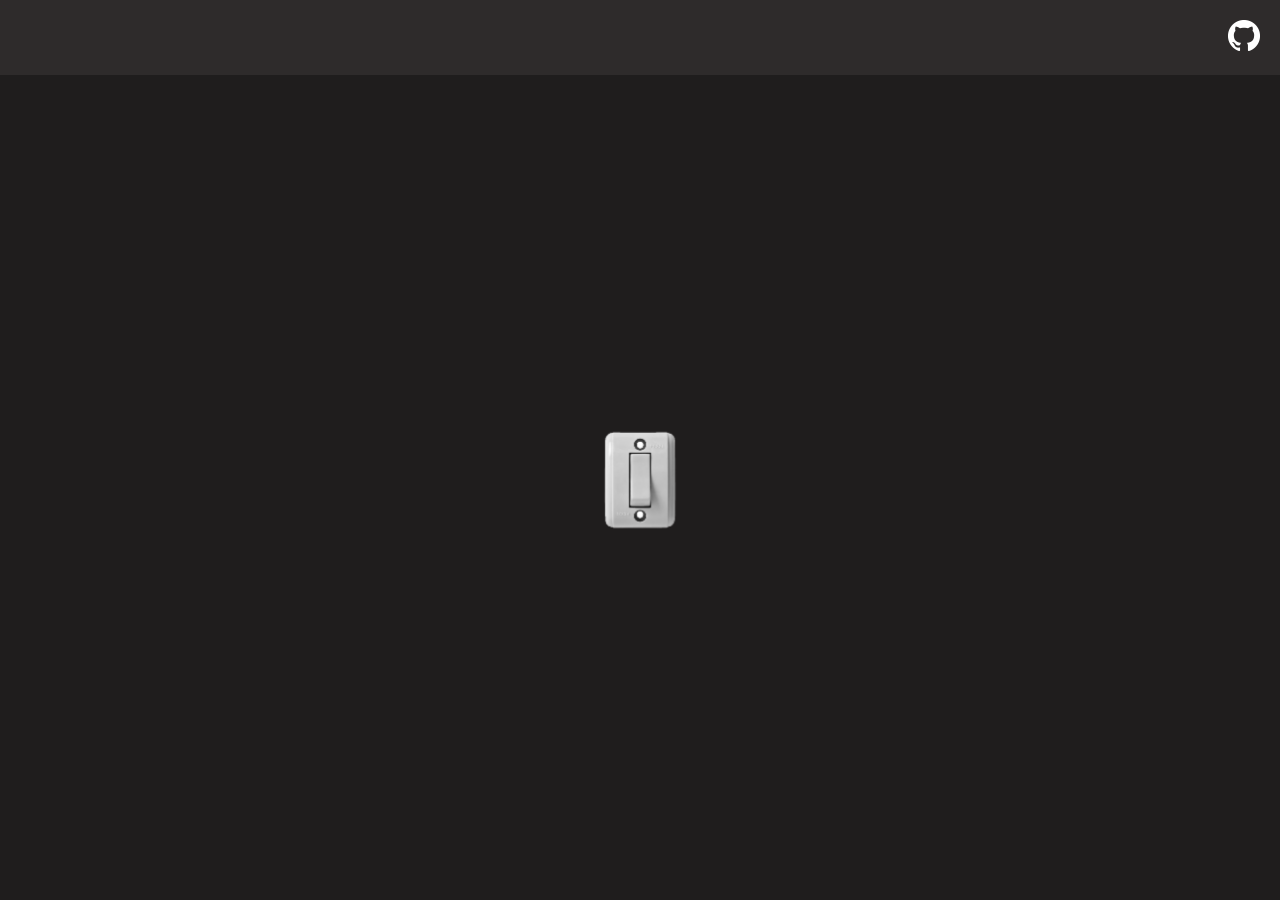
<file: index.html>
<!DOCTYPE html>
<html lang="en">

<head>
    <meta charset="UTF-8">
    <meta http-equiv="X-UA-Compatible" content="IE=edge">
    <meta name="viewport" content="width=device-width, initial-scale=1.0">
    <title>Bom dia grupo</title>
    <link rel="stylesheet" href="./assets/style.css">
    <script src="./assets/index.js"></script>
</head>

<body>
    <header class="header">
        <a href="./index.html"></a>
        <ul class="menu">
            <li><a href="https://github.com/samuelp88"><img class="social" src="./assets/images/githublight.png"
                        height="32px" width="32px"></a>
            </li>
        </ul>
    </header>

    <div class="corpo">
        <img id="image" src="./assets/images/int-sobrepor-simples-1-ts-branco-201-1-pezzi-1282.png" usemap="#image-map">

        <map id="map" name="image-map">
            <area class="butt-on" onclick="window.changeState()" target="" alt="button" title="button" coords="373,200,282,434" shape="rect">
        </map>
    </div>

    <canvas class="canvas" id="canvas" width="1400px" height="715px"></canvas>




</body>

</html>
</file>
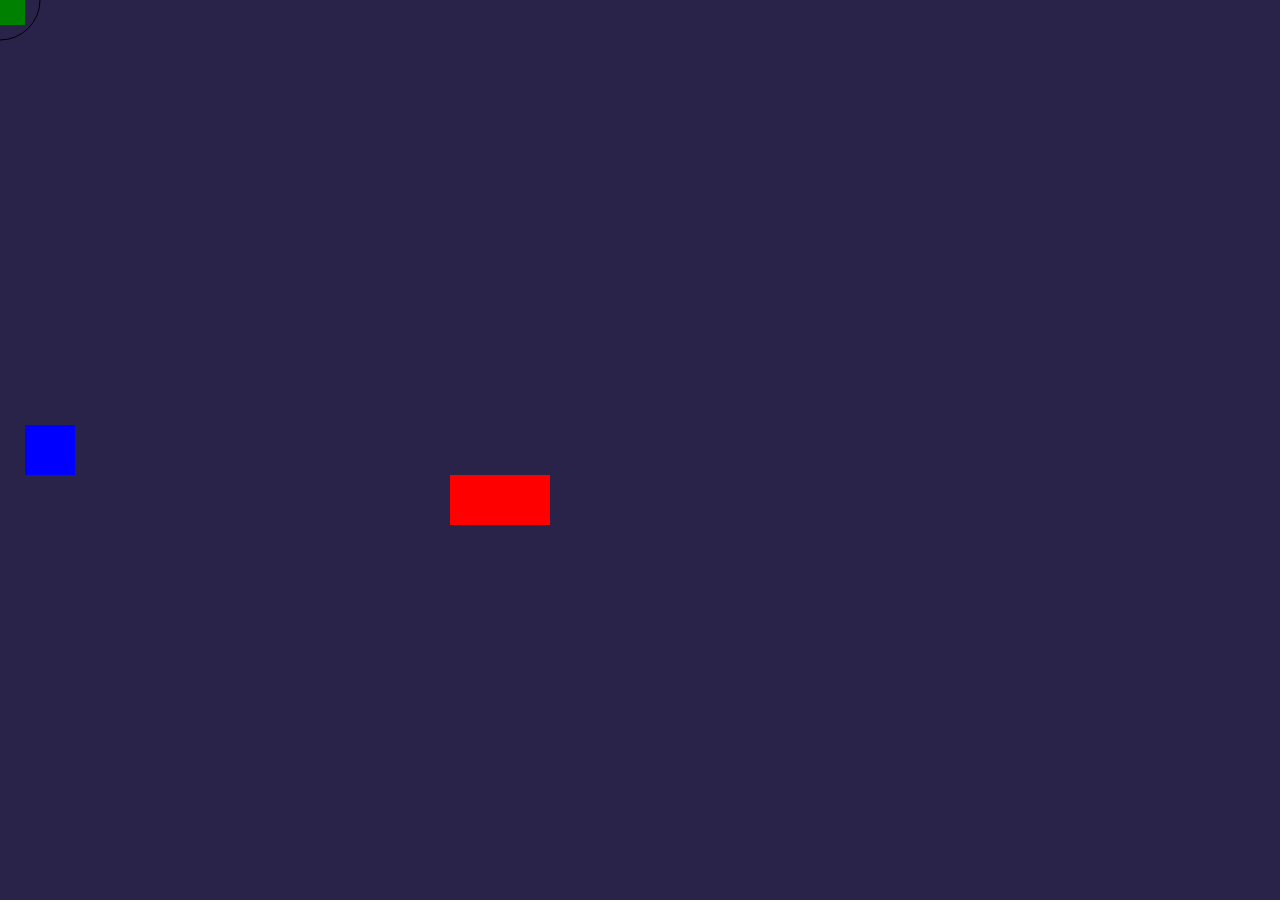
<file: practice/EnigneJS/index.html>
<!DOCTYPE html>
<html lang="pt-br">
<head>
    <script src="index.js"></script>
    <script src="EnigneJS.js"></script>
    <meta charset="UTF-8">
    <meta http-equiv="X-UA-Compatible" content="IE=edge">
    <meta name="viewport" content="width=device-width, initial-scale=1.0">
    <link rel="stylesheet" href="index.css">
    <title>Document</title>
</head>
<body>
    <canvas id="screen" onload=""></canvas>
</body>
</html>
</file>
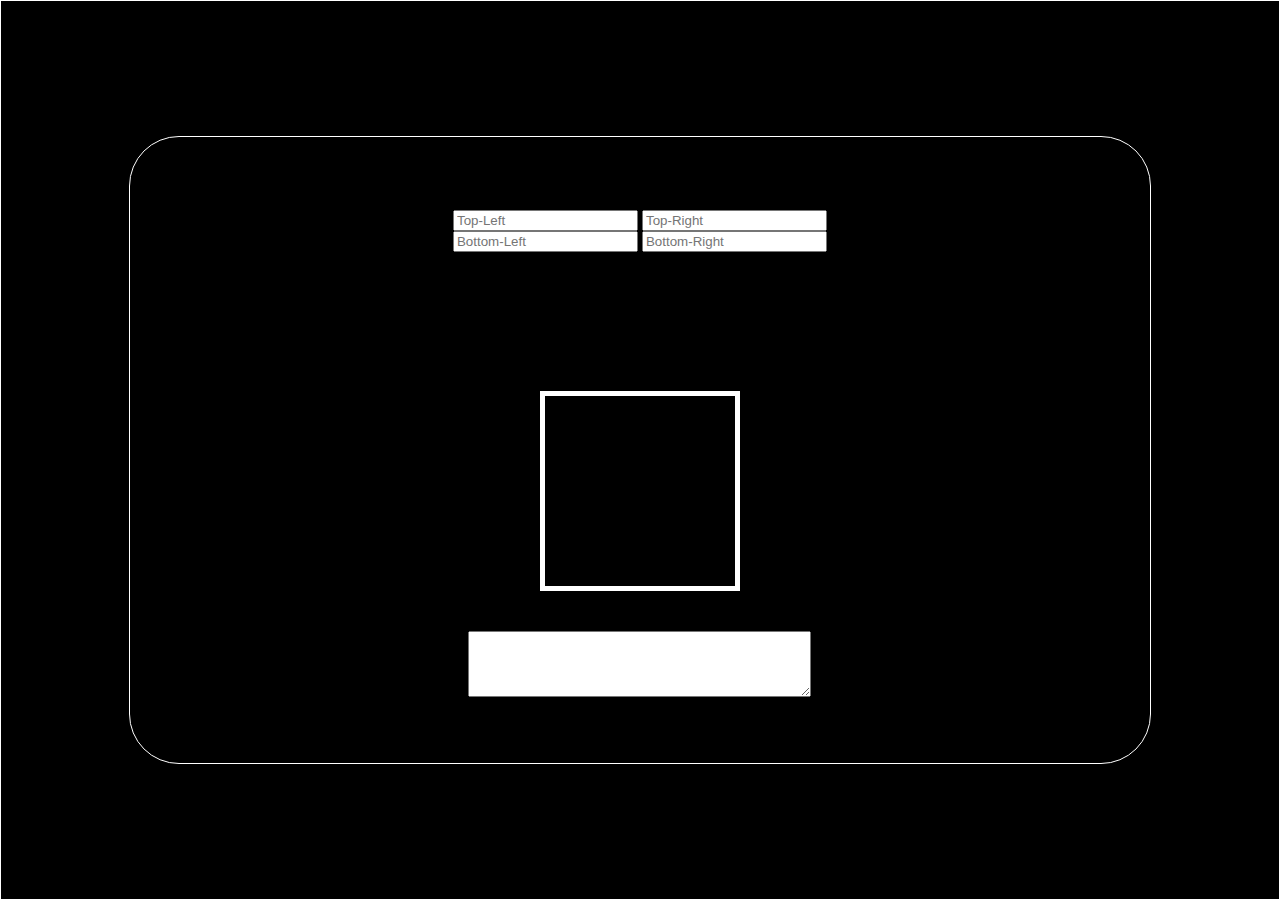
<file: border-radius-previewer.html>
<!DOCTYPE html>
<html lang="pt-br">

<head>
    <meta charset="UTF-8">
    <meta http-equiv="X-UA-Compatible" content="IE=edge">
    <meta name="viewport" content="width=device-width, initial-scale=1.0">
    <title>Border-radius</title>
    <link rel="stylesheet" href="./practice/border-radius previewer/style.css">
    <script src="./practice/border-radius previewer/index.js"></script>
</head>

<body onload="onload();">
    <div class="flex-body">
        <div class="main-body">
            <div class="upper-body">
                <div class="top-inputs">
                    <input type="text" placeholder="Top-Left" id="1">
                    <input type="text" placeholder="Top-Right" id="2">
                </div>
                <div class="bottom-inputs">
                    <input type="text" placeholder="Bottom-Left" id="3">
                    <input type="text" placeholder="Bottom-Right" id="4">
                </div>
            </div>
            <div class="lower-body">
                <div class="demo" style="border-radius: 0px 0px 0px 0px;" id="demo"></div>
                <textarea id="output" name="output" rows="4" cols="40"></textarea>
            </div>
        </div>
    </div>

    </div>

</body>

</html>
</file>
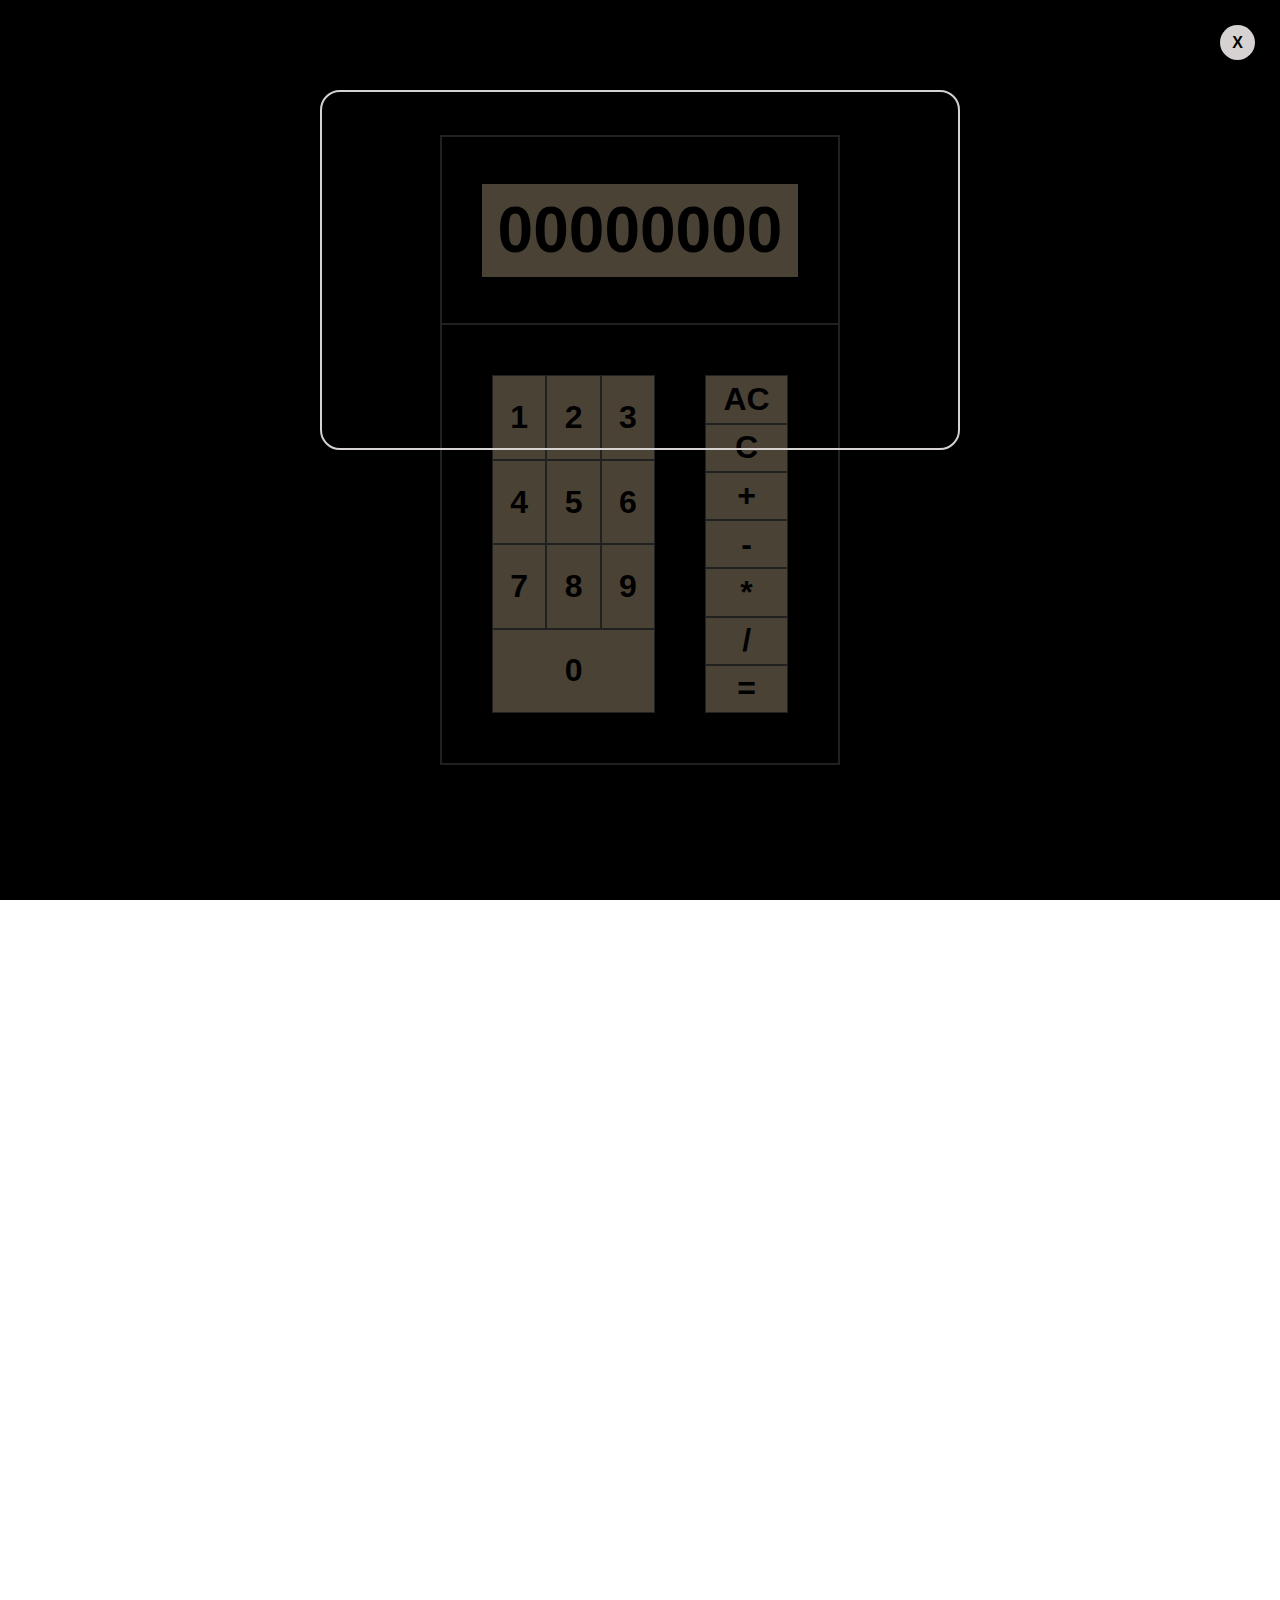
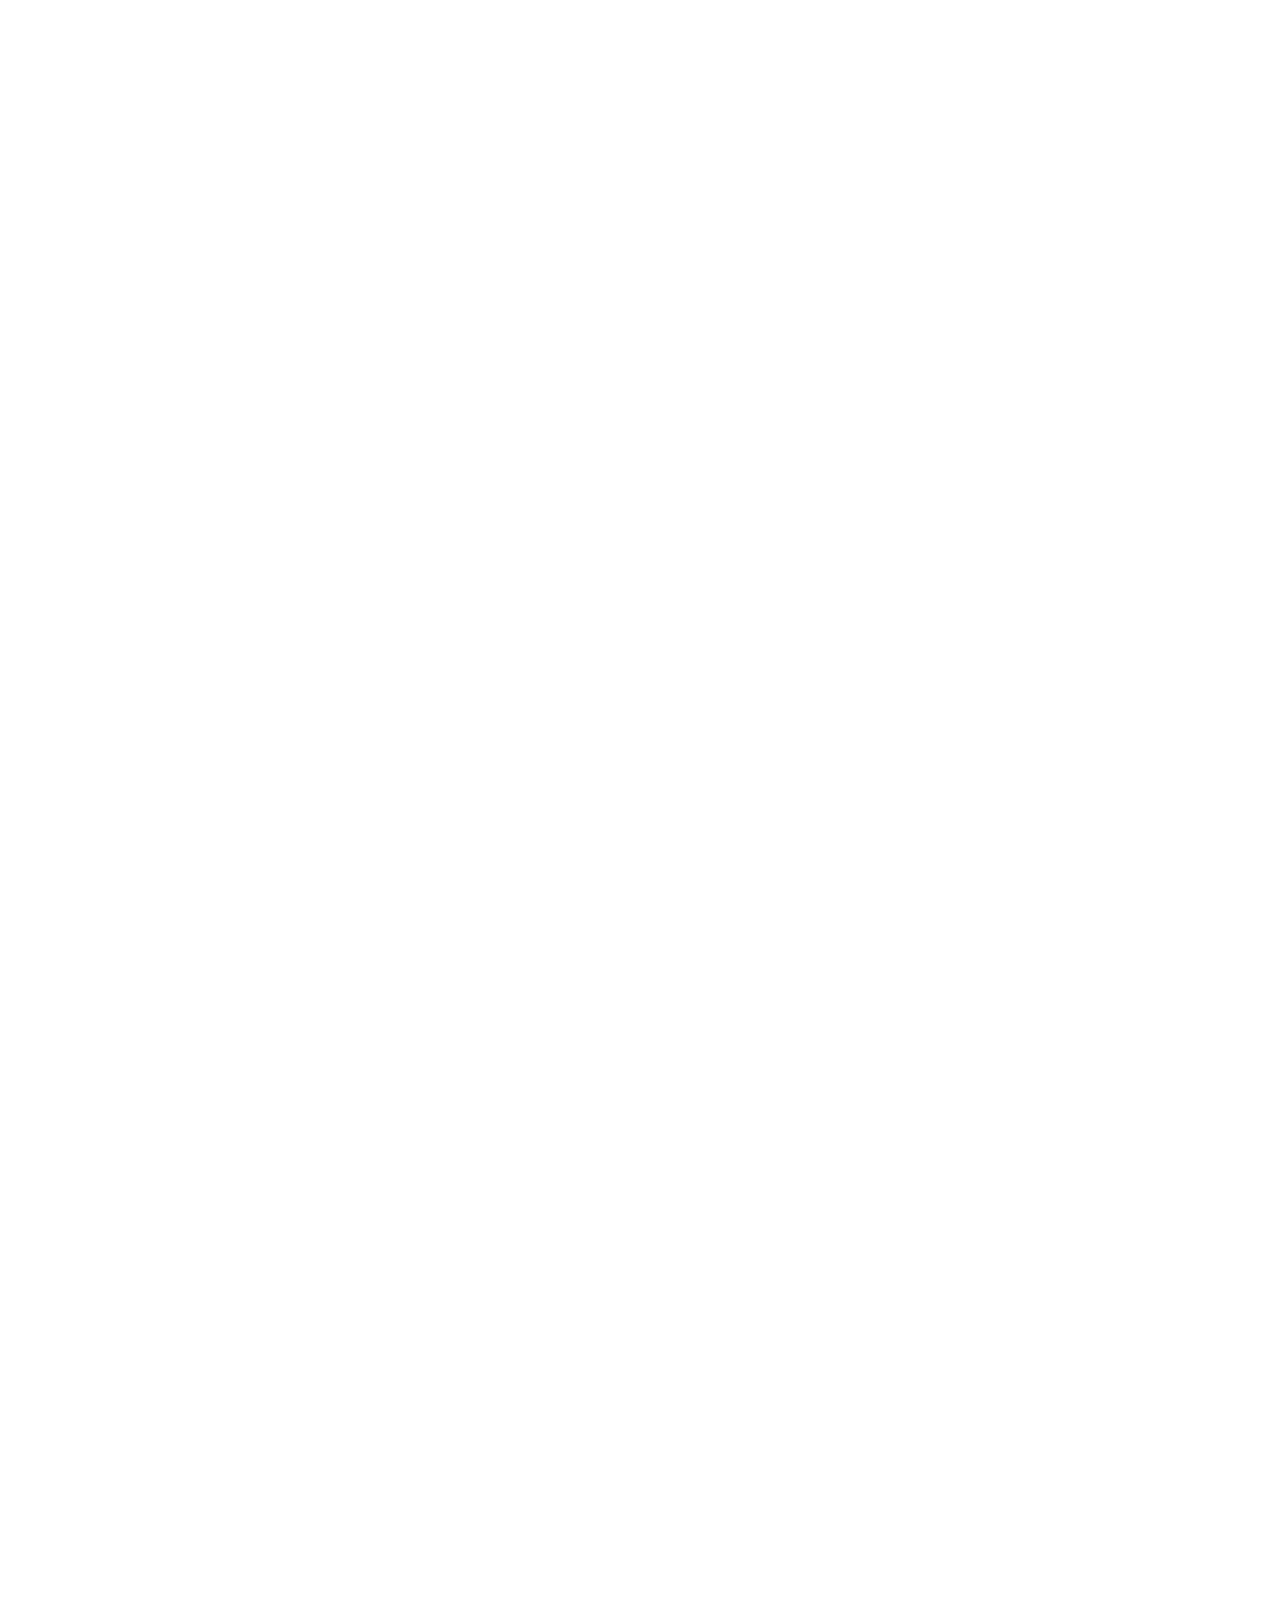
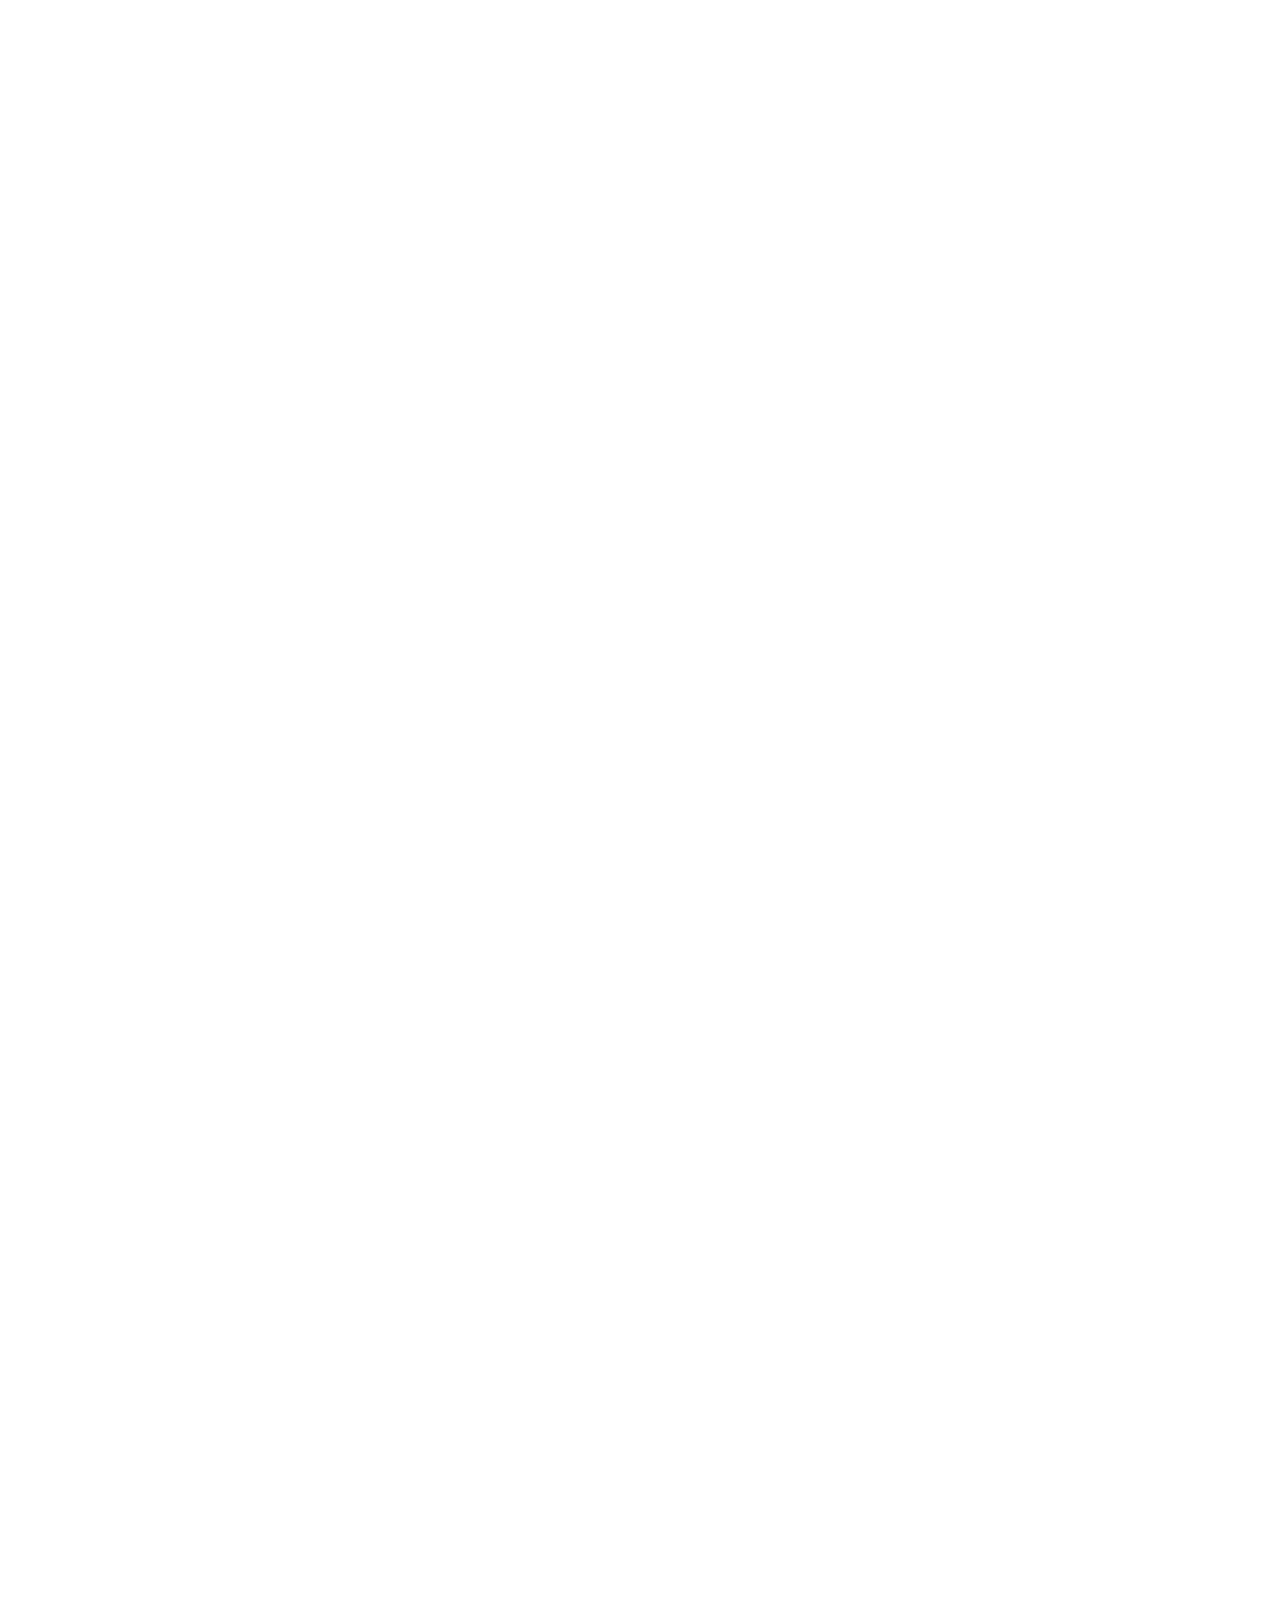
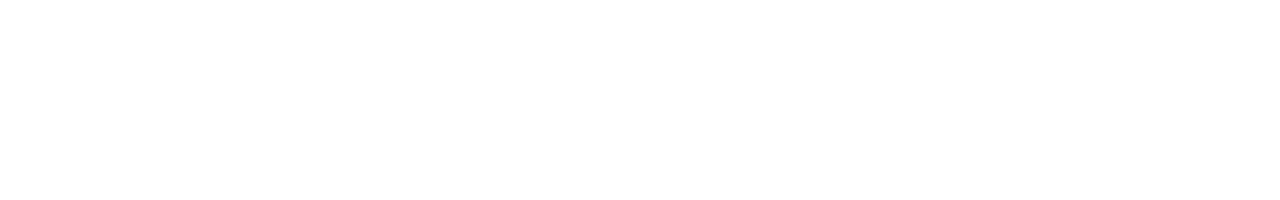
<file: calculator.html>
<!DOCTYPE html>
<html lang="pt-br">

<head>
    <meta charset="UTF-8">
    <meta http-equiv="X-UA-Compatible" content="IE=edge">
    <meta name="viewport" content="width=device-width, initial-scale=1.0">
    <title>Calculator</title>
    <link rel="stylesheet" href="./practice/calculator/style.css">
    <script src="./practice/calculator/index.js"></script>
</head>

<body onload="onload();">
    <div id="popup" style="position: fixed;width: 100%;height: 100%;z-index: 999;">
        <div style="background-color: rgba(0, 0, 0, 0.7);width: 100%;height: 100%;z-index: 999;" ></div>
            <embed onclick="document.getElementById('popup').remove();"style="position: fixed;border: 2px solid rgb(214, 210, 210);left: 50%;top: 10%;margin-left: -320px;border-radius: 20px;width: 640px;height: 360px;z-index: 999;"src="https://www.youtube.com/embed/fJ9rUzIMcZQ?autoplay=1&mute=1"
            width="400" height="400" title="Youtube Video">
            <div onclick="document.getElementById('popup').remove()"id="popup-closer" style="user-select: none;cursor: pointer;display: flex; align-items: center; justify-content: center; font-weight:900; position:fixed; width: 35px; height: 35px; border-radius: 50%; background-color: rgb(214, 210, 210);  font-family: 'Helvetica', 'Arial', sans-serif; z-index: 999; top: 25px; right: 25px;">X</div>
    </div>
    <div class="flex-body">
        <div class="main-body">
            <div class="upper-body">
                <div class="display" id="display">00000000</div>
            </div>
            <div class="lower-body">
                <div class="number-buttons">
                    <div class="line">
                        <div onclick="outFunctions.updateDisplay(this.innerHTML)" class="button">1</div>
                        <div onclick="outFunctions.updateDisplay(this.innerHTML)" class="button">2</div>
                        <div onclick="outFunctions.updateDisplay(this.innerHTML)" class="button">3</div>
                    </div>
                    <div class="line">
                        <div onclick="outFunctions.updateDisplay(this.innerHTML)" class="button">4</div>
                        <div onclick="outFunctions.updateDisplay(this.innerHTML)" class="button">5</div>
                        <div onclick="outFunctions.updateDisplay(this.innerHTML)" class="button">6</div>
                    </div>
                    <div class="line">
                        <div onclick="outFunctions.updateDisplay(this.innerHTML)" class="button">7</div>
                        <div onclick="outFunctions.updateDisplay(this.innerHTML)" class="button">8</div>
                        <div onclick="outFunctions.updateDisplay(this.innerHTML)" class="button">9</div>
                    </div>
                    <div class="line">
                        <div onclick="outFunctions.updateDisplay(this.innerHTML)" class="button">0</div>
                    </div>
                </div>
                <div class="operation-buttons">
                    <div onclick="outFunctions.clearAll()" class="button">AC</div>
                    <div onclick="outFunctions.clear()" class="button">C</div>
                    <div onclick="outFunctions.updateOperator(this.innerHTML)" class="button">+</div>
                    <div onclick="outFunctions.updateOperator(this.innerHTML)" class="button">-</div>
                    <div onclick="outFunctions.updateOperator(this.innerHTML)" class="button">*</div>
                    <div onclick="outFunctions.updateOperator(this.innerHTML)" class="button">/</div>
                    <div onclick="outFunctions.solve()" class="button">=</div>
                </div>
            </div>
        </div>
    </div>

    </div>

</body>

</html>
</file>
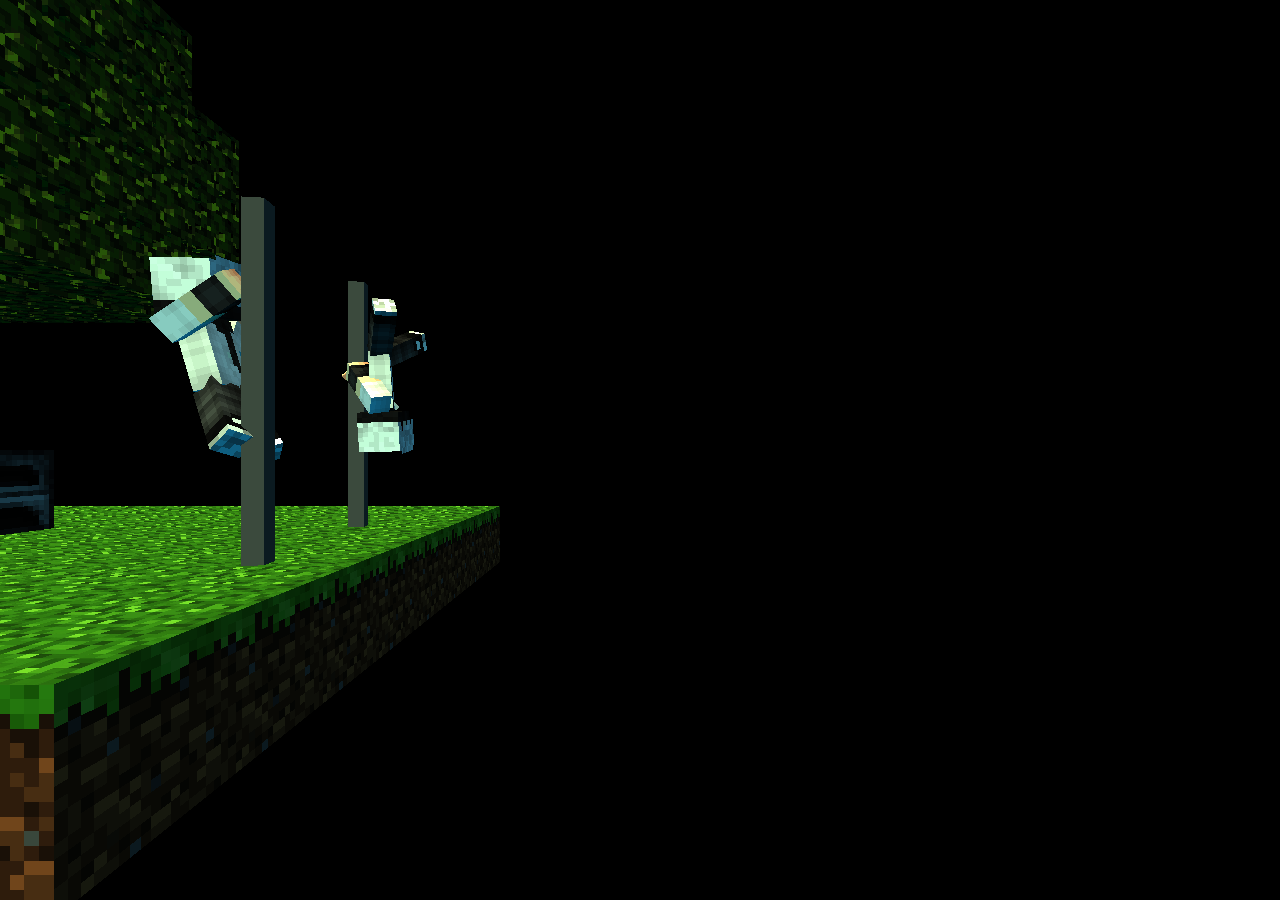
<file: cubes.html>
<!DOCTYPE html>
<html>

<head>
    <meta charset="utf-8">
    <title>Cubes</title>
    <style>
        body {
            margin: 0;
        }
    </style>
</head>

<body>
    <script src="./practice/cubes/three.js"></script>
    <script type="module" src="./practice/cubes/GLTFLoader.js"></script>
    <script type="module">
        import { GLTFLoader } from "./practice/cubes/GLTFLoader.js"
        import { OrbitControls } from "./practice/cubes/OrbitControls.js"

        let scene = new THREE.Scene();
        let camera = new THREE.PerspectiveCamera(75, window.innerWidth / window.innerHeight, 0.01, 1000)
        let renderer = new THREE.WebGLRenderer();

        //Scene
        //scene.background = new THREE.Color('#36c7f2')

        renderer.setSize(window.innerWidth, window.innerHeight);
        renderer.shadowMap.enabled = true;
        renderer.shadowMap.type = THREE.PCFSoftShadowMap;
        document.body.appendChild(renderer.domElement);

        let loader = new GLTFLoader();

        let obj;
        loader.load('./Scene.gltf', (gltf) => {
            scene.add(gltf.scene)
            obj = gltf.scene;
            animate();
        })
        let hemisphere = new THREE.HemisphereLight(0xb3e8ff, 0x00b2ff, 0.5);
        scene.add(hemisphere);

        let light = new THREE.DirectionalLight(0xFFFF99, 1);
        const helper = new THREE.DirectionalLightHelper(light, 1);
        light.castShadow = true;
        //Set up shadow properties for the light
        light.shadow.mapSize.width = 512; // default
        light.shadow.mapSize.height = 512; // default
        light.shadow.camera.near = 0.5; // default
        light.shadow.camera.far = 500; // default
        scene.add(light)

        light.position.set(0, 5, 5)


        const controls = new OrbitControls(camera, renderer.domElement);





        camera.position.set(5, 2, 10);

        obj.rotation;

        function animate() {
            requestAnimationFrame(animate);
            renderer.render(scene, camera);
        }


    </script>
</body>

</html>
</file>
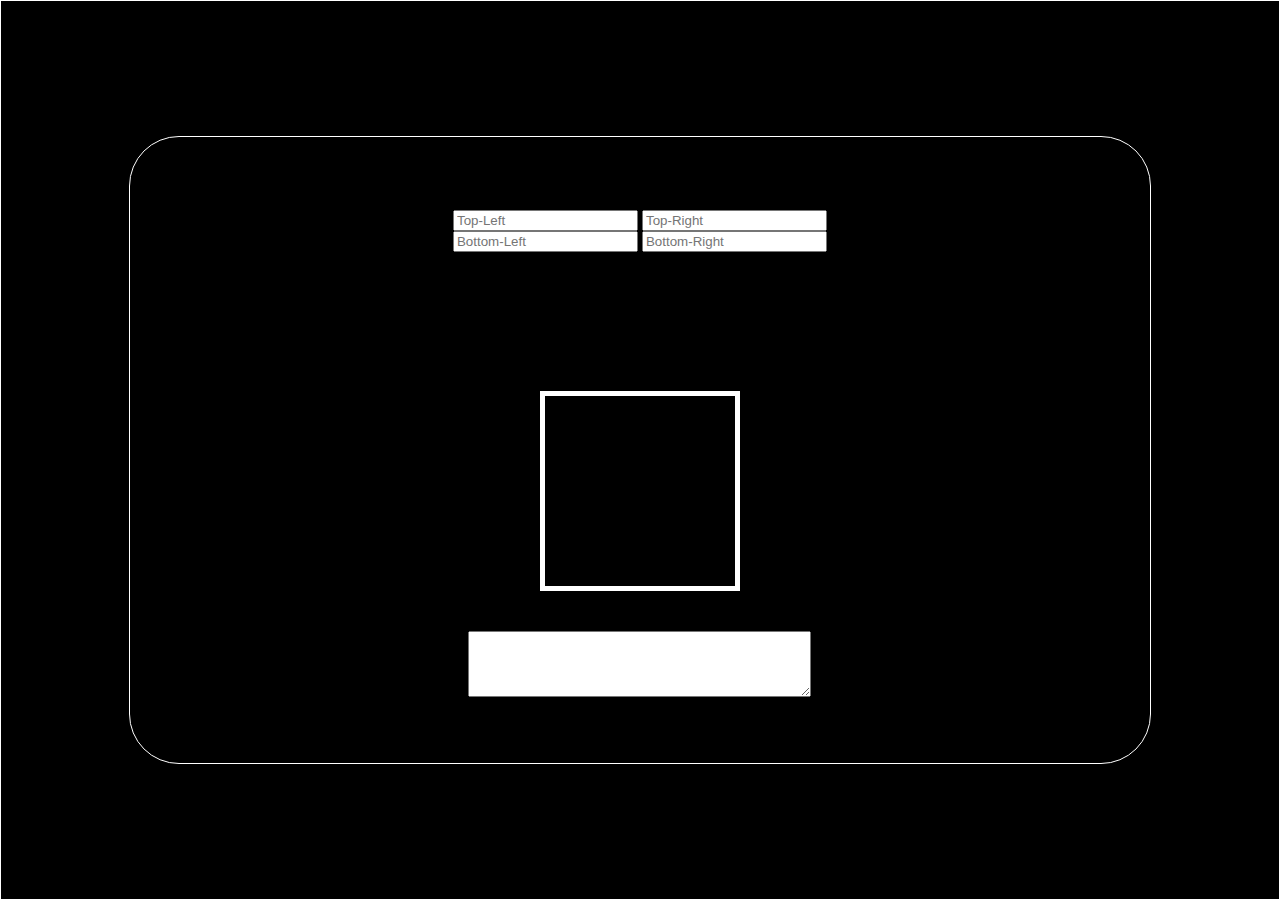
<file: practice/border-radius previewer/border-radius-previewer.html>
<!DOCTYPE html>
<html lang="pt-br">

<head>
    <meta charset="UTF-8">
    <meta http-equiv="X-UA-Compatible" content="IE=edge">
    <meta name="viewport" content="width=device-width, initial-scale=1.0">
    <title>Border-radius</title>
    <link rel="stylesheet" href="./style.css">
    <script src="./index.js"></script>
</head>

<body onload="onload();">
    <div class="flex-body">
        <div class="main-body">
            <div class="upper-body">
                <div class="top-inputs">
                    <input type="text" placeholder="Top-Left" id="1">
                    <input type="text" placeholder="Top-Right" id="2">
                </div>
                <div class="bottom-inputs">
                    <input type="text" placeholder="Bottom-Left" id="3">
                    <input type="text" placeholder="Bottom-Right" id="4">
                </div>
            </div>
            <div class="lower-body">
                <div class="demo" style="border-radius: 0px 0px 0px 0px;" id="demo"></div>
                <textarea id="output" name="output" rows="4" cols="40"></textarea>
            </div>
        </div>
    </div>

    </div>

</body>

</html>
</file>
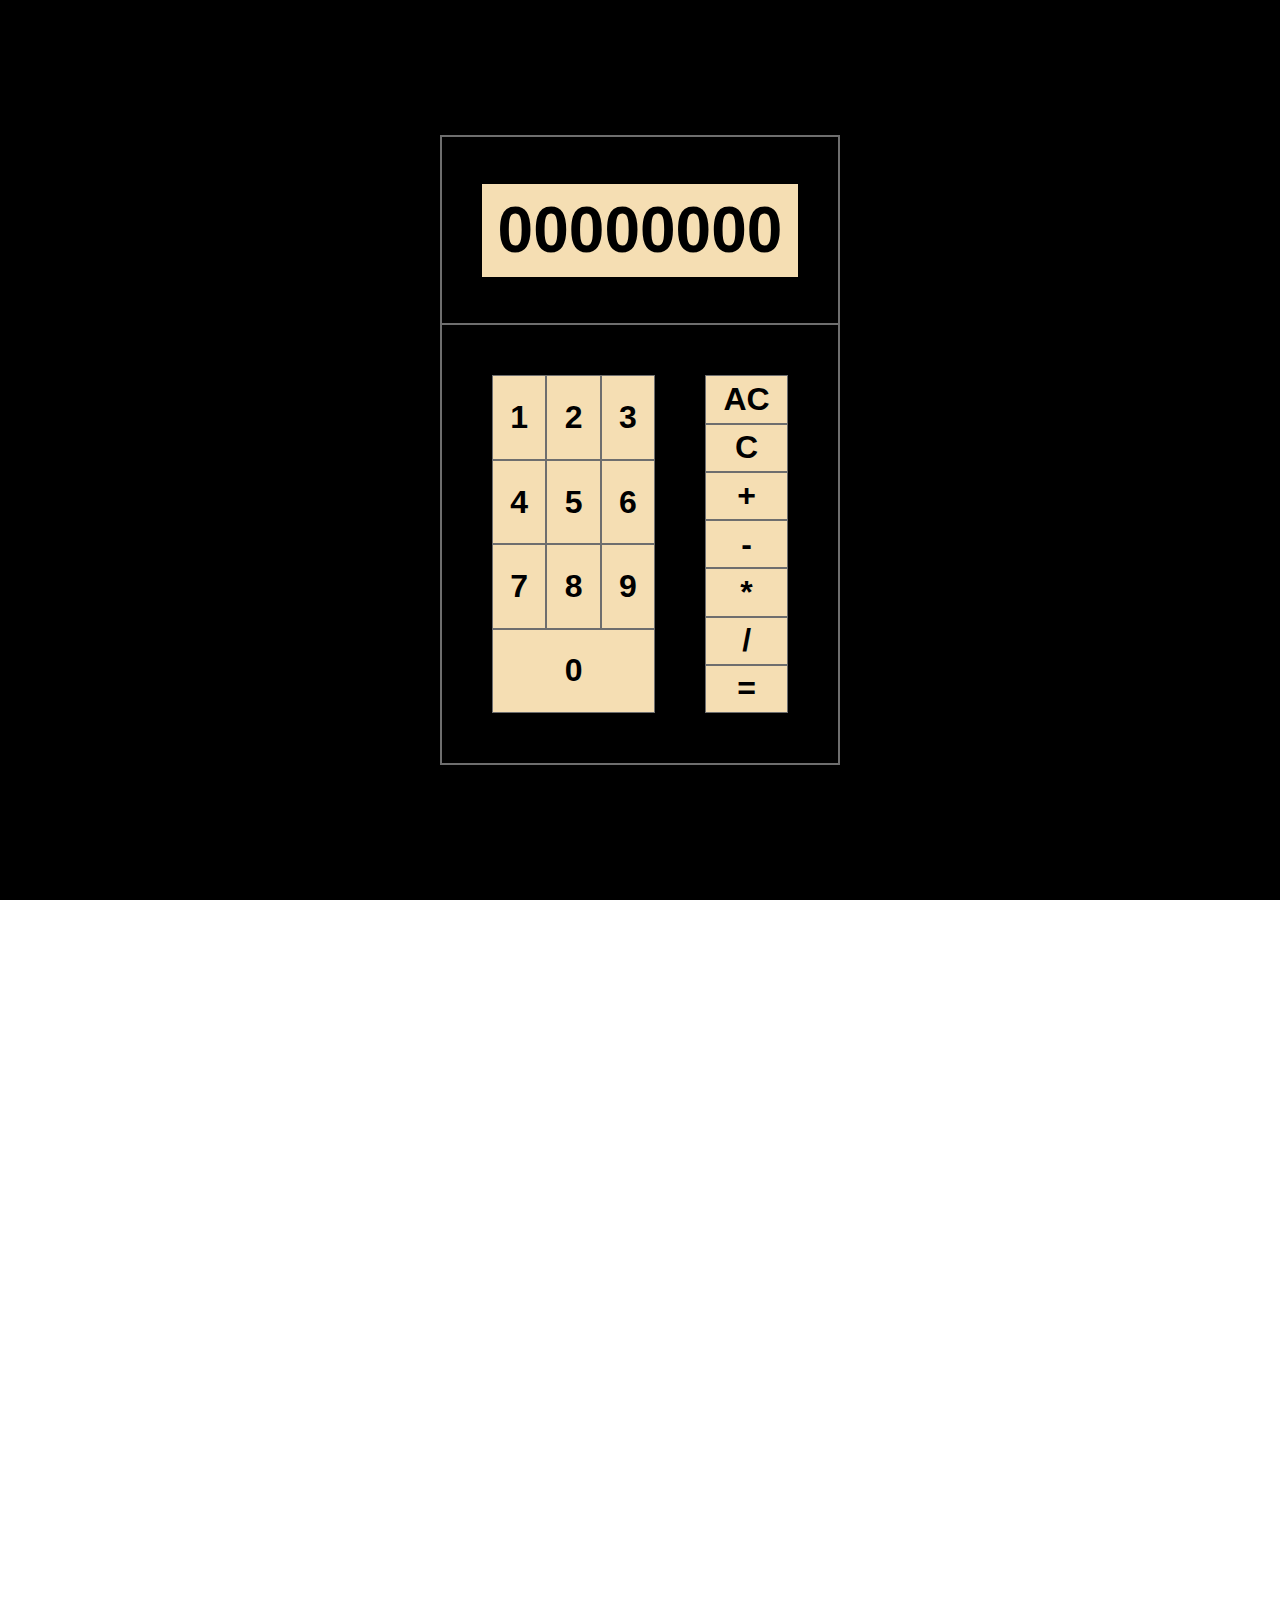
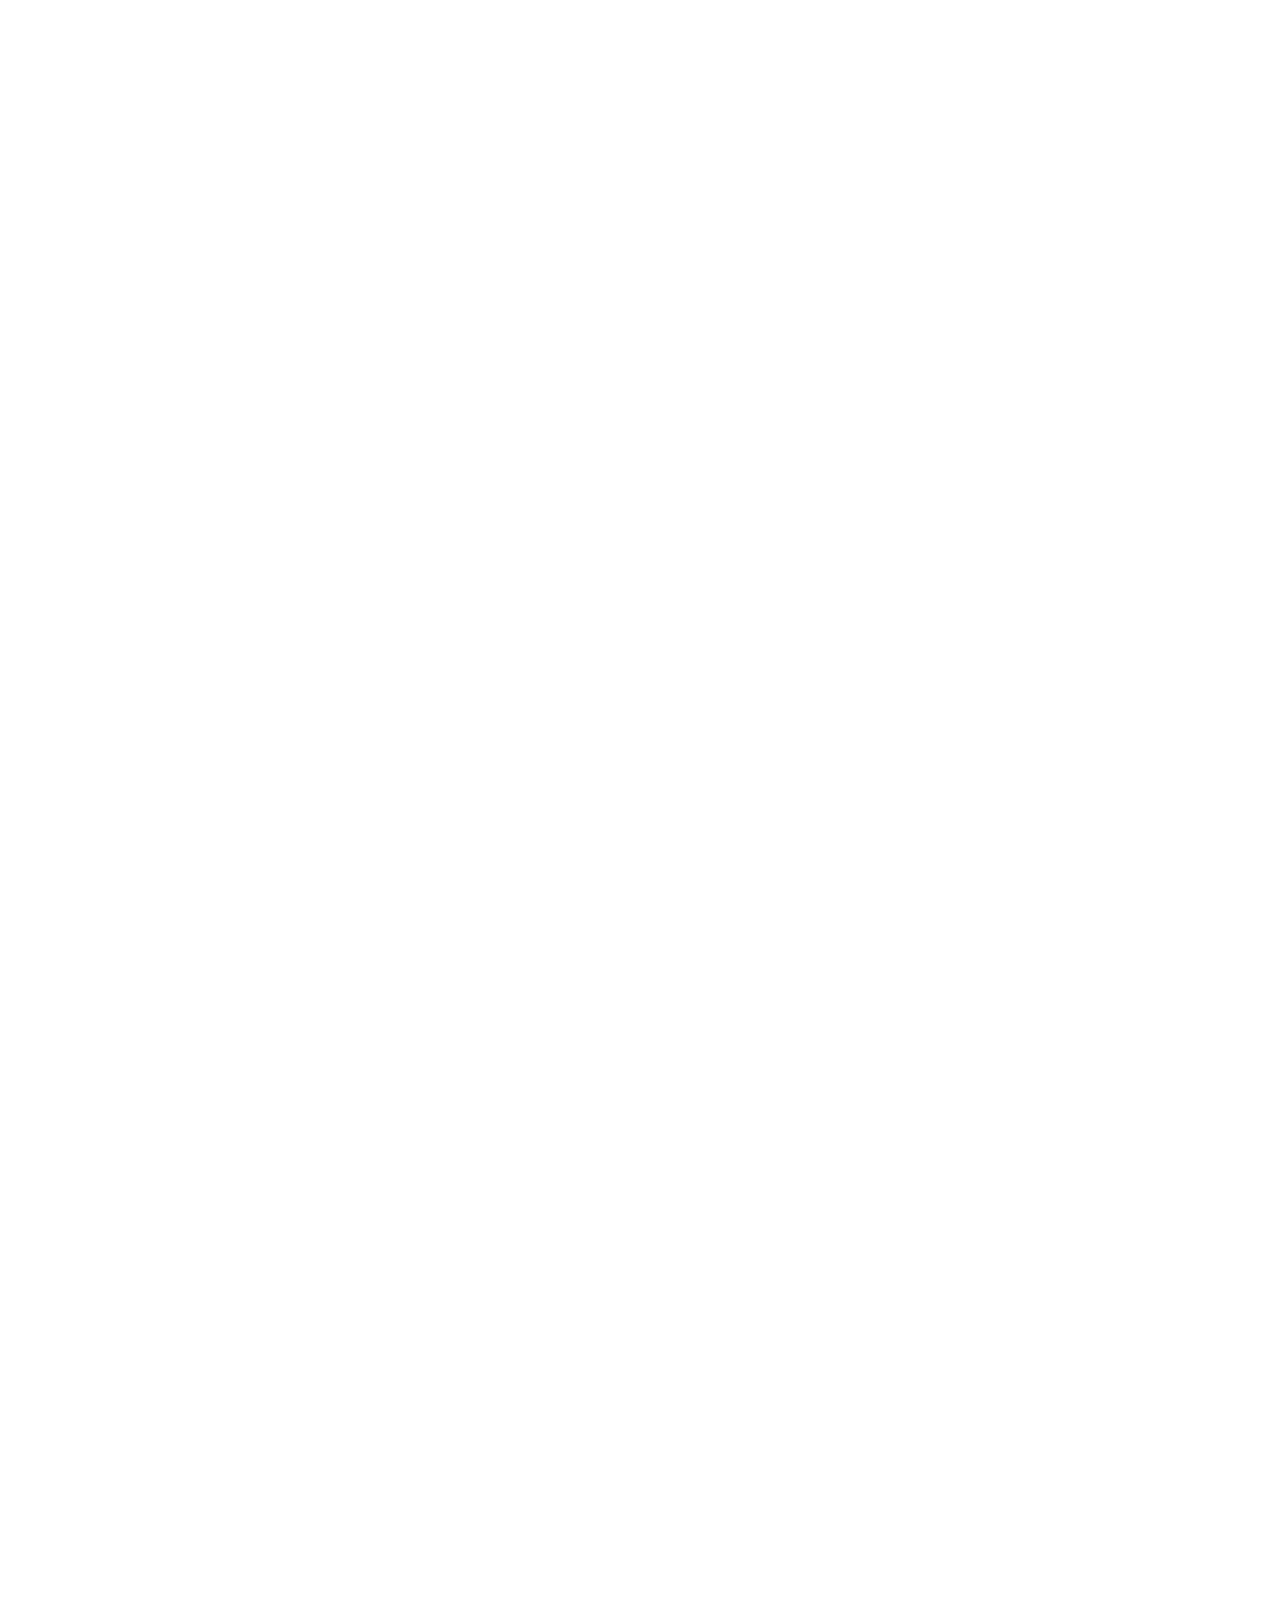
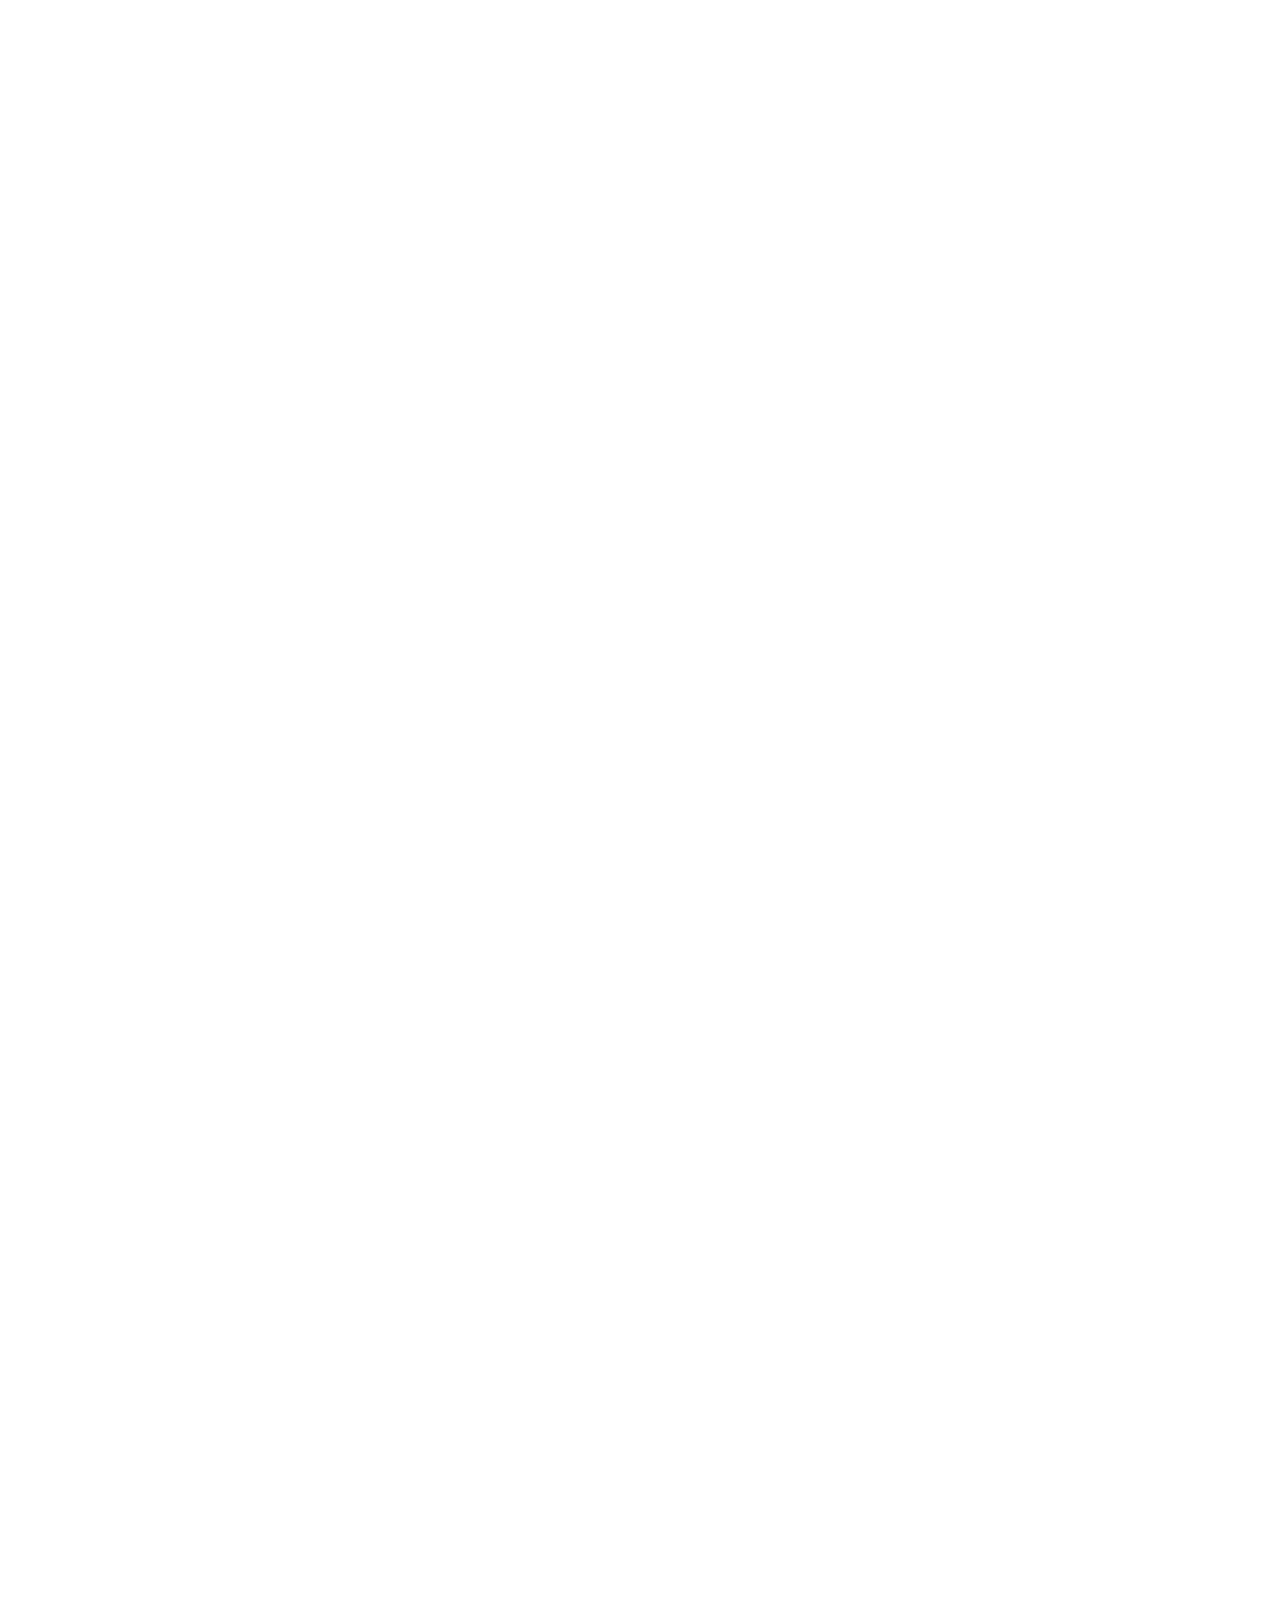
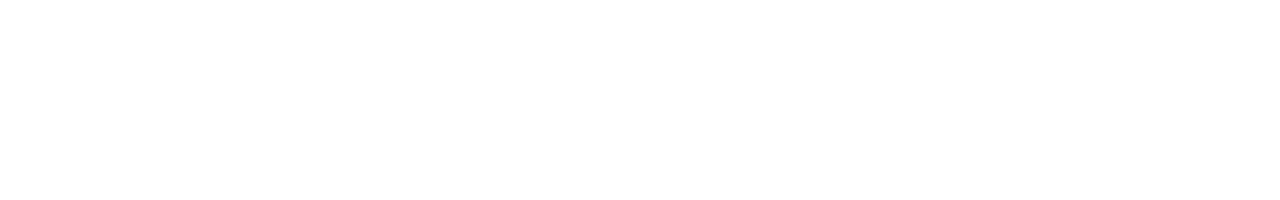
<file: practice/calculator/calculator.html>
<!DOCTYPE html>
<html lang="pt-br">

<head>
    <meta charset="UTF-8">
    <meta http-equiv="X-UA-Compatible" content="IE=edge">
    <meta name="viewport" content="width=device-width, initial-scale=1.0">
    <title>Calculator</title>
    <link rel="stylesheet" href="./style.css">
    <script src="./index.js"></script>
</head>

<body onload="onload();">
    <div class="flex-body">
        <div class="main-body">
            <div class="upper-body">
                <div class="display" id="display">00000000</div>
            </div>
            <div class="lower-body">
                <div class="number-buttons">
                    <div class="line">
                        <div onclick="outFunctions.updateDisplay(this.innerHTML)" class="button">1</div>
                        <div onclick="outFunctions.updateDisplay(this.innerHTML)" class="button">2</div>
                        <div onclick="outFunctions.updateDisplay(this.innerHTML)" class="button">3</div>
                    </div>
                    <div class="line">
                        <div onclick="outFunctions.updateDisplay(this.innerHTML)" class="button">4</div>
                        <div onclick="outFunctions.updateDisplay(this.innerHTML)" class="button">5</div>
                        <div onclick="outFunctions.updateDisplay(this.innerHTML)" class="button">6</div>
                    </div>
                    <div class="line">
                        <div onclick="outFunctions.updateDisplay(this.innerHTML)" class="button">7</div>
                        <div onclick="outFunctions.updateDisplay(this.innerHTML)" class="button">8</div>
                        <div onclick="outFunctions.updateDisplay(this.innerHTML)" class="button">9</div>
                    </div>
                    <div class="line">
                        <div onclick="outFunctions.updateDisplay(this.innerHTML)" class="button">0</div>
                    </div>
                </div>
                <div class="operation-buttons">
                    <div onclick="outFunctions.clearAll()" class="button">AC</div>
                    <div onclick="outFunctions.clear()" class="button">C</div>
                    <div onclick="outFunctions.updateOperator(this.innerHTML)" class="button">+</div>
                    <div onclick="outFunctions.updateOperator(this.innerHTML)" class="button">-</div>
                    <div onclick="outFunctions.updateOperator(this.innerHTML)" class="button">*</div>
                    <div onclick="outFunctions.updateOperator(this.innerHTML)" class="button">/</div>
                    <div onclick="outFunctions.solve()" class="button">=</div>
                </div>
            </div>
        </div>
    </div>

    </div>

</body>

</html>
</file>
<file: assets/style.css>
body, ul, li {
    margin: 0;
    padding: 0;
    list-style: none;
    font-size: 1.2rem;
    font-family: Arial;
    
}

a {
    text-decoration: none;
    color: inherit;
}

.header {
    display: flex;
    flex-wrap: wrap;
    justify-content: space-between;
    align-items: center;
    padding: 20px;
    background-color: rgb(46, 43, 43);
    color: white;
}

.logo {
    filter: grayscale(100%);
}

.menu {
    display: flex;
    align-items: center;
}

.menu li {
    margin-left: 20px;
}

.corpo {
    display: flex;
    justify-content: center;
    align-items: center;
    width: 100%;
    height: 90.2vh;
}

.corpo img {
    transform: scale(0.25);
    user-select: none;

    z-index: 2;
}

.butt-on {
    cursor: pointer;
}

.canvas {
    position: fixed;
    width: 100%;
    height: 100%;
    background-color: rgb(31, 29, 29);
    top: 75px;
    z-index: 1;
}

.animate {
    animation-name: example;
    animation-duration: 0.2s;
    animation-fill-mode: forwards; 
}

.hide {
    opacity: 0%;
}

.bright {
    filter: brightness(0.1);
}

@keyframes example {
    from {background-color: rgb(31, 29, 29);;}
    to {background-color: rgb(15, 15, 15);}
  }
</file>
<file: practice/EnigneJS/index.css>
html, body {
    margin: 0 !important;
    padding: 0 !important;
    height: 100%
}

body {
    height: 100%;
}

canvas {
    background-color: rgb(41, 34, 73);
}
</file>
<file: practice/border-radius previewer/style.css>
* {
    box-sizing: border-box;
}

body {
    padding: 1;
    margin: 0;
    overflow: hidden;
}

.flex-body {
    height: 100vh;

    background-color: black;
    color: white;
    border: 1px solid white;

    display: flex;
    justify-content: center;
    align-items: center;
}

.main-body {
    border-radius: 50px;
    display: flex;
    width: 80%;
    height: 70%;
    border: 1px solid rgb(255, 255, 255);
    flex-direction: column;
}

.upper-body {
    border-radius: inherit;
    display: flex;
    align-items: center;
    justify-content: center;
    flex-direction: column;
    height: 30%;
}

.lower-body {
    border-radius: inherit;
    height: 70%;
    display: flex;
    flex-direction: column;
    align-items: center;
    justify-content: center;
}

.demo {
    border: 5px solid rgb(255, 255, 255);
    width: 200px;
    height: 200px;
    margin-bottom: 40px;
}

.output {
    background-color: white;
    text-align: center;
}
</file>
<file: practice/calculator/style.css>
* {
    box-sizing: border-box;
}

body {
    padding: 1;
    margin: 0;
    height: 5000px;
    overflow: auto;
}

.flex-body {
    height: 100vh;

    background-color: black;
    color: white;

    display: flex;
    justify-content: center;
    align-items: center;
}

.main-body {
    min-width: 400px;
    height: 70%;
    border: 1px solid rgb(110, 110, 110);
    display: flex;
    justify-content: center;
    align-items: flex-start;
    flex-direction: column;
}

.upper-body {
    border: 1px solid rgb(110, 110, 110);
    display: flex;
    justify-content: center;
    align-items: center;
    min-width: 100%;
    min-height: 30%;
}
.lower-body {
    border: 1px solid rgb(110, 110, 110);
    display: flex;
    flex-direction: row;
    justify-content: flex-start;
    align-items: center;
    width: 100%;
    height: 70%;
}

.display {
    display: flex;
    justify-content: center;
    align-items: center;
  
    background-color: wheat;
    min-height: 50%;
    min-width: 80%;
    color: black;
    font-size: 400%;
    font-family: Arial, Helvetica, sans-serif;
    font-weight: bold;
}

.number-buttons {
    display: flex;
    padding: 50px;
    height: 100%;
    flex-direction: column;
    flex-grow: 75;
}

.operation-buttons {
    display: flex;
    height: 100%;
    flex-direction: column;
    flex-grow: 25;
    padding: 50px;
    padding-left: 0px;
    padding-right: 50px;
}

.button {
    background-color: wheat;
    color: black;
    font-size: 200%;
    display: flex;
    border: 1px solid rgb(110, 110, 110);
    align-items: center;
    justify-content: center;
    font-family: Arial, Helvetica, sans-serif;
    font-weight: bold;
    user-select: none;
    flex-grow: 1;
    
}

.button:hover {
    background-color: rgb(252, 238, 214);
}

.button:active {
    background-color: rgb(214, 201, 173);
}

.line {
    display: flex;
    flex-grow: 1;
}

.popup-shadow {
    background-color: rgba(0, 0, 0, 0.8);
    position: fixed;
    width: 100%;
    height: 100%;
    z-index: 999;
}

.video {
    border-radius: 50%;
}

.popup {
    position: fixed;
    border: 2px solid red;
    left: 50%;
    top: 10%;
    margin-left: -200px;
    border-radius: 50%;
    width: 400px;
    height: 400px;
    z-index: 999;
}
</file>
